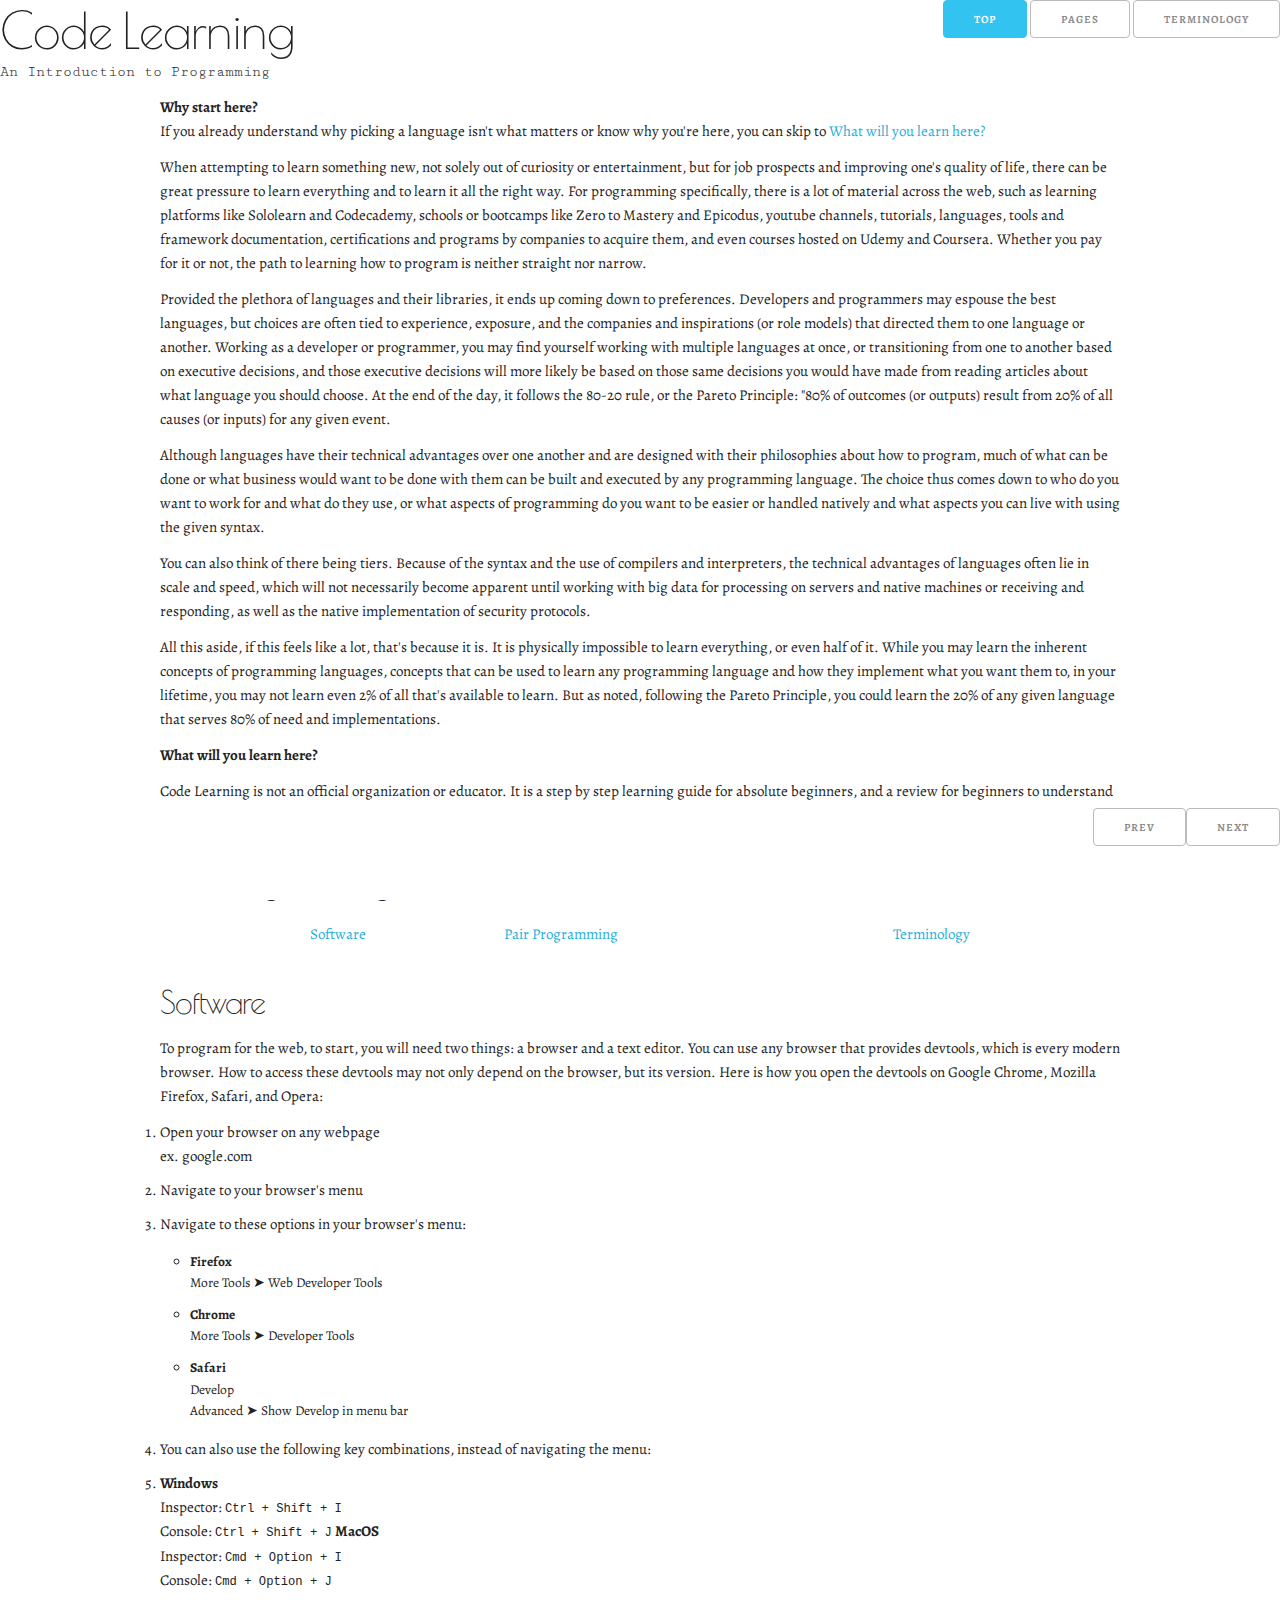
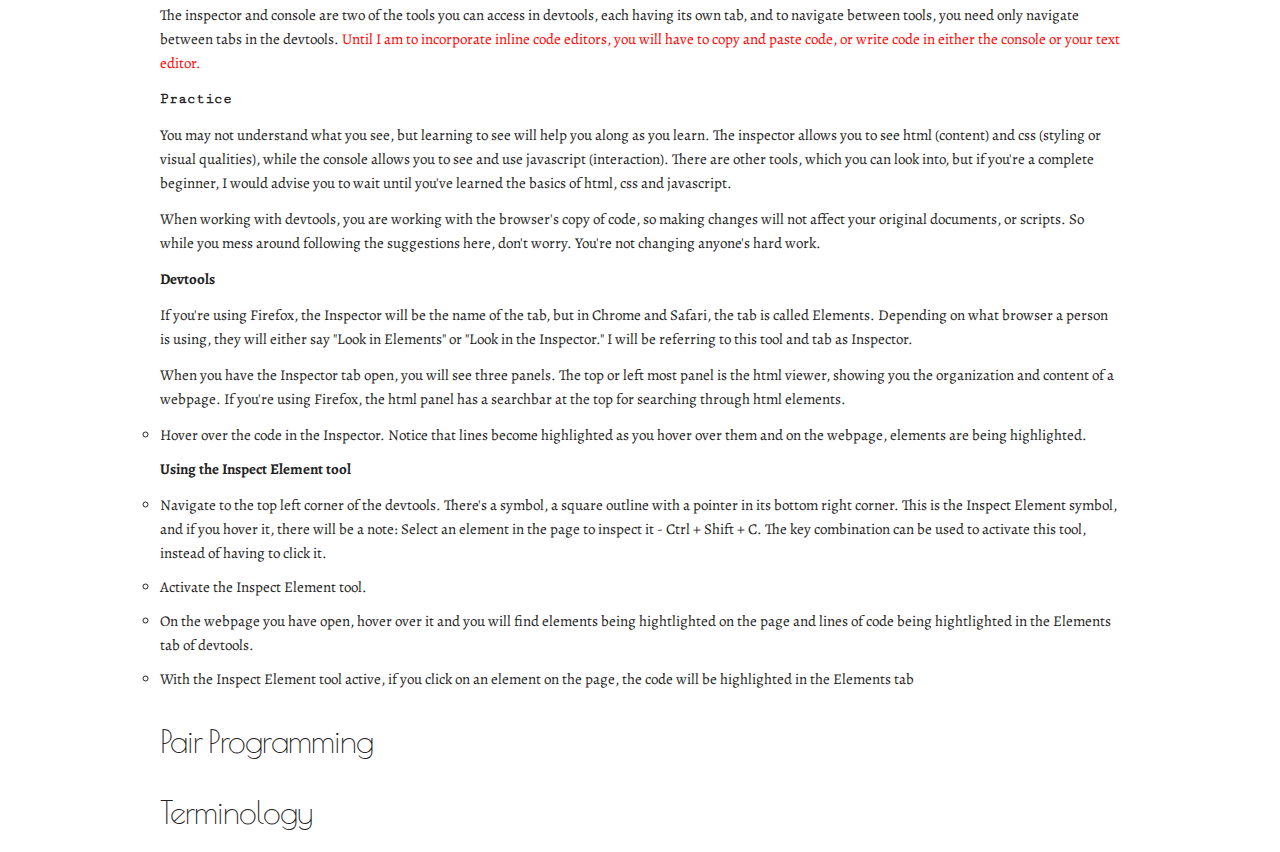
<file: index.html>
<!DOCTYPE html>
<html lang="en">

<head>
    <title>Code Learning</title>
    <meta charset="utf-8">
    <meta name="viewport" content="width=device-width, initial-scale=1">
    <style>
        @import url('https://fonts.googleapis.com/css2?family=Alegreya:ital,wght@0,400;0,700;1,400;1,700&family=Cutive+Mono&family=Poiret+One&display=swap');
    </style>
    <link rel="stylesheet" href="css/styles.css">
</head>

<body>
    <header>
        <div>
            <h1>Code Learning</h1>
            <p>An Introduction to Programming</p>
        </div>
        <nav>
            <a class="button button-primary">top</a>
            <a class="button nav-btn" href="#page-list">Pages</a>
            <a class="button nav-btn" href="#terminology">Terminology</a>
        </nav>
    </header>
    <main>
        <section>
            <h2>Welcome</h2>
            <p><strong>Why start here?</strong><br>If you already understand why picking a language isn't what matters or know why you're here, you can skip to <a href='jump-1'>What will you learn here?</a></p>
            <p>When attempting to learn something new, not solely out of curiosity or entertainment, but for job prospects and improving one's quality of life, there can be great pressure to learn everything and to learn it all the right way. For programming specifically, there is a lot of material across the web, such as learning platforms like Sololearn and Codecademy, schools or bootcamps like Zero to Mastery and Epicodus, youtube channels, tutorials, languages, tools and framework documentation, certifications and programs by companies to acquire them, and even courses hosted on Udemy and Coursera. Whether you pay for it or not, the path to learning how to program is neither straight nor narrow.</p>
            <p>Provided the plethora of languages and their libraries, it ends up coming down to preferences. Developers and programmers may espouse the best languages, but choices are often tied to experience, exposure, and the companies and inspirations (or role models) that directed them to one language or another. Working as a developer or programmer, you may find yourself working with multiple languages at once, or transitioning from one to another based on executive decisions, and those executive decisions will more likely be based on those same decisions you would have made from reading articles about what language you should choose. At the end of the day, it follows the 80-20 rule, or the Pareto Principle: "80% of outcomes (or outputs) result from 20% of all causes (or inputs) for any given event.</p>
            <p>Although languages have their technical advantages over one another and are designed with their philosophies about how to program, much of what can be done or what business would want to be done with them can be built and executed by any programming language. The choice thus comes down to who do you want to work for and what do they use, or what aspects of programming do you want to be easier or handled natively and what aspects you can live with using the given syntax.</p>
            <p>You can also think of there being tiers. Because of the syntax and the use of compilers and interpreters, the technical advantages of languages often lie in scale and speed, which will not necessarily become apparent until working with big data for processing on servers and native machines or receiving and responding, as well as the native implementation of security protocols.</p>
            <p>All this aside, if this feels like a lot, that's because it is. It is physically impossible to learn everything, or even half of it. While you may learn the inherent concepts of programming languages, concepts that can be used to learn any programming language and how they implement what you want them to, in your lifetime, you may not learn even 2% of all that's available to learn. But as noted, following the Pareto Principle, you could learn the 20% of any given language that serves 80% of need and implementations.</p>
            <p id="jump-1"><strong>What will you learn here?</strong></p>
            <p>Code Learning is not an official organization or educator. It is a step by step learning guide for absolute beginners, and a review for beginners to understand what and why. While other languages may be added later, the first series of lessons will cover the languages of the web used for creating, styling and interacting with websites and web applications: html, css and javascript.</p>
            <h3>Web Programming</h3>
            <nav>
                <a href="#software">Software</a>
                <a href="#pair-programming">Pair Programming</a>
                <a href="#"></a>
                <a href="#terminology">Terminology</a>
            </nav>
        </section>
        <section id="software">
            <h3>Software</h3>
            <p>To program for the web, to start, you will need two things: a browser and a text editor. You can use any browser that provides devtools, which is every modern browser. How to access these devtools may not only depend on the browser, but its version. Here is how you open the devtools on Google Chrome, Mozilla Firefox, Safari, and Opera:</p>
            <ol>
                <li>Open your browser on any webpage<br>ex. google.com</li>
                <li>Navigate to your browser's menu</li>
                <li>Navigate to these options in your browser's menu:
                    <ul>
                        <li>
                            <strong>Firefox</strong>
                            <br>More Tools &#10148; Web Developer Tools
                        </li>
                        <li>
                            <strong>Chrome</strong>
                            <br>More Tools &#10148; Developer Tools
                        </li>
                        <li>
                            <strong>Safari</strong>
                            <br>Develop
                            <br>Advanced &#10148; Show Develop in menu bar
                        </li>
                    </ul>
                </li>
                <li>You can also use the following key combinations, instead of navigating the menu:</li>
                <li>
                    <strong>Windows</strong>
                    <br>Inspector: <kbd>Ctrl + Shift + I</kbd>
                    <br>Console: <kbd>Ctrl + Shift + J</kbd>
                    <strong>MacOS</strong>
                    <br>Inspector: <kbd>Cmd + Option + I</kbd>
                    <br>Console: <kbd>Cmd + Option + J</kbd>
                </li>
            </ol>
            <p>The inspector and console are two of the tools you can access in devtools, each having its own tab, and to navigate between tools, you need only navigate between tabs in the devtools. <span class='notice'>Until I am to incorporate inline code editors, you will have to copy and paste code, or write code in either the console
            or your text editor.</span></p>
            <p class="practice practice-1"><strong>Practice</strong></p>
            <p>You may not understand what you see, but learning to see will help you along as you learn. The inspector allows you to see html (content) and css (styling or visual qualities), while the console allows you to see and use javascript (interaction). There are other tools, which you can look into, but if you're a complete beginner, I would advise you to wait until you've learned the basics of html, css and javascript.</p>
            <p>When working with devtools, you are working with the browser's copy of code, so making changes will not affect your original documents, or scripts. So while you mess around following the suggestions here, don't worry. You're not changing anyone's hard work.</p>
            <p><strong>Devtools</strong></p>
            <p>If you're using Firefox, the Inspector will be the name of the tab, but in Chrome and Safari, the tab is called Elements. Depending on what browser a person is using, they will either say "Look in Elements" or "Look in the Inspector." I will be referring to this tool and tab as Inspector.</p>
            <p>When you have the Inspector tab open, you will see three panels. The top or left most panel is the html viewer, showing you the organization and content of a webpage. If you're using Firefox, the html panel has a searchbar at the top for searching through html elements.</p>
            <ul>
                <li>Hover over the code in the Inspector. Notice that lines become highlighted as you hover over them and on the webpage, elements are being highlighted. </li>

            </ul>
            <p><strong>Using the Inspect Element tool</strong></p>
            <ul>
                <li>Navigate to the top left corner of the devtools. There's a symbol, a square outline with a pointer in its bottom right corner. This is the Inspect Element symbol, and if you hover it, there will be a note: Select an element in the page to inspect it - Ctrl + Shift + C. The key combination can be used to activate this tool, instead of having to click it.</li>
                <li>Activate the Inspect Element tool.</li>
                <li>On the webpage you have open, hover over it and you will find elements being hightlighted on the page and lines of code being hightlighted in the Elements tab of devtools.</li>
                <li>With the Inspect Element tool active, if you click on an element on the page, the code will be highlighted in the Elements tab</li>
            </ul>
        </section>
        <section id="pair-programming">
            <h3>Pair Programming</h3>
            <p></p>
        </section>
        <section id="terminology">
            <h3>Terminology</h3>
        </section>
    </main>
    <footer>
        <a class="button nav-btn" href=".html" title="">Prev</a>
        <a class="button nav-btn" href=".html" title="">Next</a>
    </footer>

    <!-- SCRIPTS ---------------------------------------------->
    <script src=""></script>
</body>

</html>
</file>
<file: css/styles.css>
/*
* Skeleton V2.0.4
* Copyright 2014, Dave Gamache
* www.getskeleton.com
* Free to use under the MIT license.
* http://www.opensource.org/licenses/mit-license.php
* 12/29/2014
*
* Code blocks copied without mods denoted by /skeleton/
* Aside from TEMPLATE SECTIONS, most code is derived
*/

/* Universal
–––––––––––––––––––––––––––––––––––––––––––––––––– */
* {
    box-sizing: border-box;
    -ms-overflow-style: none;
    scrollbar-width: none;
    scroll-behavior: smooth;
}

*::-webkit-scrollbar { 
    display: none;
}

/* skeleton */ html { font-size: 62.5% }

body {
    font-family: 'Alegreya', serif;
    font-size: 1.5em;
    font-weight: 400;
    line-height: 1.6;
    color: #222;
}

/* skeleton: container */ main {
    position: relative;
    width: 100%;
    max-width: 960px;
    margin: 0 auto;
    padding: 0 2.0rem;
}

/* skeleton: container */ @media (min-width: 400px) {
    main {
        width: 85%;
        padding: 0;
    }
}

/* skeleton: container */ @media (min-width: 550px) {
    main {
        width: 80%
    }
}

/* Typography
–––––––––––––––––––––––––––––––––––––––––––––––––– */
h1, h2, h3 {
    margin: 0;
    font-family: 'Poiret One';
    font-weight: 300;
}
h2, h3 {
    margin: 1.2rem auto;
}
h1 { font-size: 4.0rem; line-height: 1.2; letter-spacing: -.1rem; }
h2 { font-size: 3.2rem; line-height: 1.25; letter-spacing: -.1rem; }
h3 { font-size: 2.4rem; line-height: 1.3; letter-spacing: -.1rem; }
/* h4 { font-size: 2.0rem; line-height: 1.35; letter-spacing: -.08rem; } */

@media (min-width: 550px) {
    h1 { font-size: 5.0rem }
    h2 { font-size: 4.2rem }
    h3 { font-size: 3.2rem }
    /* h4 { font-size: 2.4rem } */
}

p { margin: 0 }

/* Links
–––––––––––––––––––––––––––––––––––––––––––––––––– */
a {
    color: #1EAEDB;
    text-decoration: none;
}
a:hover { color: #0FA0CE }

/* Buttons
–––––––––––––––––––––––––––––––––––––––––––––––––– */
.button,
button,
input[type="submit"],
input[type="reset"],
input[type="button"] {
  display: inline-block;
  height: 3.8rem;
  padding: 0 30px;
  color: #888;
  text-align: center;
  font-size: 11px;
  font-weight: 600;
  line-height: 3.8rem;
  letter-spacing: .1rem;
  text-transform: uppercase;
  text-decoration: none;
  white-space: nowrap;
  background-color: transparent;
  border-radius: 4px;
  border: 1px solid #BBB;
  cursor: pointer;
}

.button:hover,
button:hover,
input[type="submit"]:hover,
input[type="reset"]:hover,
input[type="button"]:hover,
.button:focus,
button:focus,
input[type="submit"]:focus,
input[type="reset"]:focus,
input[type="button"]:focus {
  color: #333;
  border-color: #888;
  outline: 0;
}

.button.button-primary,
button.button-primary,
input[type="submit"].button-primary,
input[type="reset"].button-primary,
input[type="button"].button-primary {
  color: #FFF;
  background-color: #33C3F0;
  border-color: #33C3F0;
}

.button.button-primary:hover,
button.button-primary:hover,
input[type="submit"].button-primary:hover,
input[type="reset"].button-primary:hover,
input[type="button"].button-primary:hover,
.button.button-primary:focus,
button.button-primary:focus,
input[type="submit"].button-primary:focus,
input[type="reset"].button-primary:focus,
input[type="button"].button-primary:focus {
  color: #FFF;
  background-color: #1EAEDB;
  border-color: #1EAEDB;
}

/* Forms
–––––––––––––––––––––––––––––––––––––––––––––––––– */
label {
  display: block;
  margin-bottom: .5rem;
  font-weight: 600;
}

fieldset {
  padding: 1.2rem;
  border: 1px solid #888;
}

legend {
    padding: 0.4rem 0.8rem;
    color: #BBB;
    background: #888;
    font-weight: 600;
}

legend.lgt {
    color: #888;
    background: transparent;
}

/* Lists
–––––––––––––––––––––––––––––––––––––––––––––––––– */
ul, ol, dl {
    margin: 0;
    padding: 0;
}

ul { list-style: circle }

ul ul,
ul ol,
ol ol,
ol ul {
  margin: 1.5rem 0 1.5rem 3rem;
  font-size: 90%;
}

li { margin-bottom: 1.0rem }

dt { font-weight: bold }

dd {
    margin-left: 1.2rem;
    margin-bottom: 1.2rem;
    line-height: 1.2;
}

/* Code
–––––––––––––––––––––––––––––––––––––––––––––––––– */
pre {
    margin: 2.0rem 0;
    padding: 1.0rem 2.0rem;
    border-radius: 1.2rem;
}

code {
    padding: 0.4rem 0.8rem;
    border-radius: 0.6rem;
    font-family: 'Cutive Mono';
}

pre, code { background: #CCC }

/* Spacing
––––––––––––––––––––––––––––––––––––––––––––––––––
button,
.button {
  margin-bottom: 1rem; }
input,
textarea,
select,
fieldset {
  margin-bottom: 1.5rem; }
pre,
blockquote,
dl,
figure,
table,
p,
ul,
ol,
form {
  margin-bottom: 2.5rem; }
*/

/* Misc
––––––––––––––––––––––––––––––––––––––––––––––––––
hr {
  margin-top: 3rem;
  margin-bottom: 3.5rem;
  border-width: 0;
  border-top: 1px solid #E1E1E1; }
*/

/* Template sections
–––––––––––––––––––––––––––––––––––––––––––––––––– */

section {
    margin-top: 3.0rem;
    margin-bottom: 2.0rem;
}

section nav {
    margin: 1.2rem 0;
    padding: 0.6rem 1.2rem;
    display: flex;
    justify-content: space-evenly;
}

section h2,
section h3,
section p { margin-bottom: 1.2rem }

header,
footer {
    position: fixed;
    left: 0;
    width: 100%;
    height: 9.2rem;
    background: white;
    display: flex;
    z-index: 10;
}

header {
    top: 0;
    justify-content: space-between;
}

header p { font-family: 'Cutive Mono' }

footer {
    bottom: 0;
    justify-content: flex-end;
}

footer .button { text-transform: uppercase }

.practice {
    font-family: 'Cutive Mono'
}

/* Messages and Notices
–––––––––––––––––––––––––––––––––––––––––––––––––– */

/* Addresses features to be implemented */
.notice { color: red }
</file>
